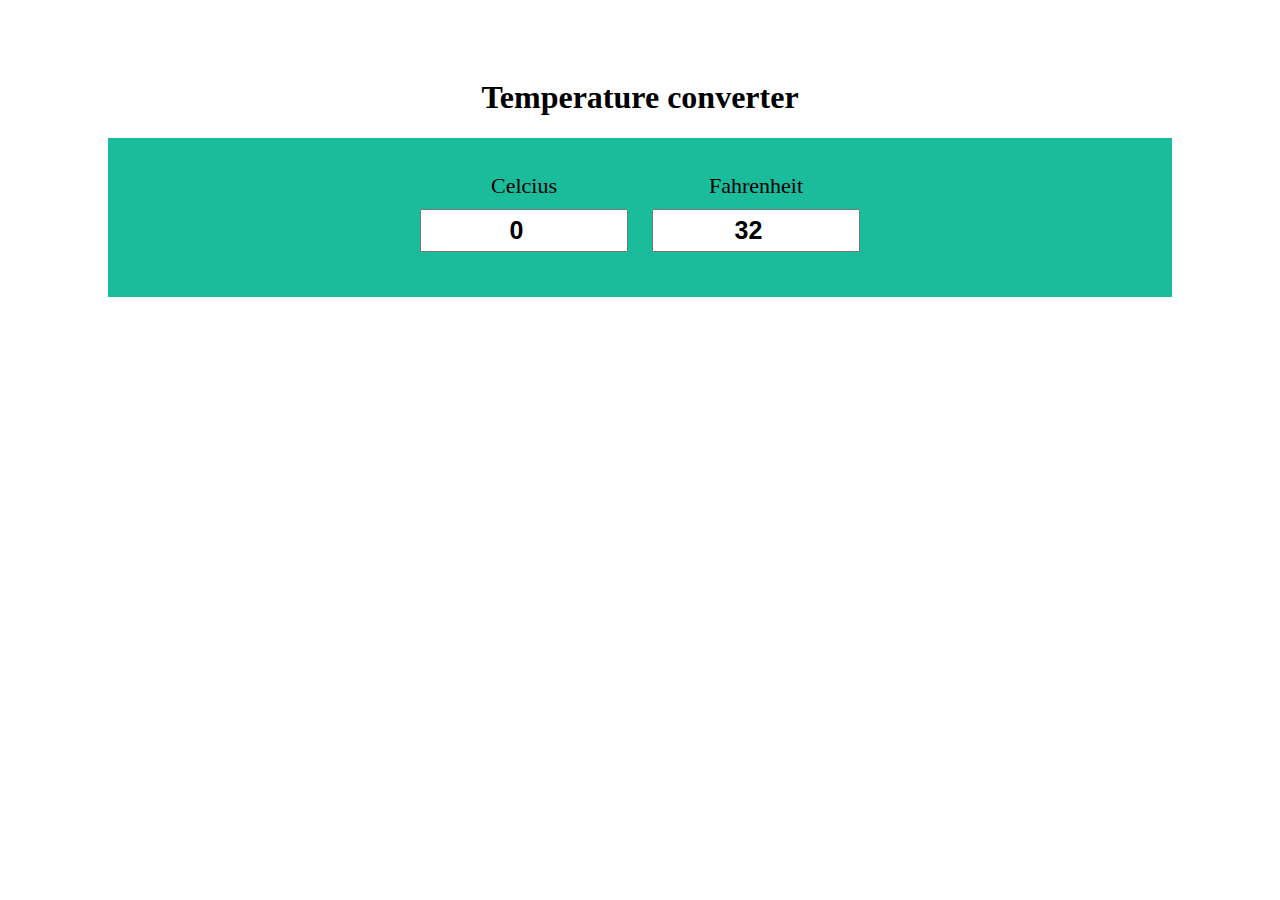
<file: project-1 temperature celcius/index.html>
<!DOCTYPE html>
<html lang="en">
  <head>
    <meta charset="UTF-8" />
    <meta http-equiv="X-UA-Compatible" content="IE=edge" />
    <meta name="viewport" content="width=device-width, initial-scale=1.0" />
    <title>temperature celcius project</title>
    <style>
      body {
        padding: 50px 100px;
      }
      h1 {
        text-align: center;
      }
      #container {
        text-align: center;
        background-color: #1abc9c;
        padding: 35px;
      }
      .input-div {
        display: inline-block;
      }
      .inp {
        padding: 5px 12px;
        margin: 10px;
        font-size: 25px;
        font-weight: bold;
        width: 180px;
        text-align: center;
      }
      label {
        font-size: 22px;
      }
    </style>
  </head>
  <body>
    <h1>Temperature converter</h1>
    <div id="container">
      <div class="input-div">
        <label>Celcius</label> <br />
        <input type="number" value="0" id="cel" class="inp" />
      </div>
      <div class="input-div">
        <label>Fahrenheit</label><br />
        <input type="number" value="32" id="fah" class="inp" />
      </div>
    </div>
    <script>
      var cel = document.getElementById("cel");
      var fah = document.getElementById("fah");

      cel.addEventListener("input", function () {
        let c = this.value;
        let f = (c * 9) / 5 + 32;
        if (!Number.isInteger(f)) {
          f = f.toFixed(4);
        }
        fah.value = f;
      });
      fah.addEventListener("input", function () {
        let f = this.value;
        let c = ((f - 32) * 5) / 9;
        if (!Number.isInteger(c)) {
          c = c.toFixed(4);
        }
        cel.value = c;
      });
    </script>
  </body>
</html>
</file>
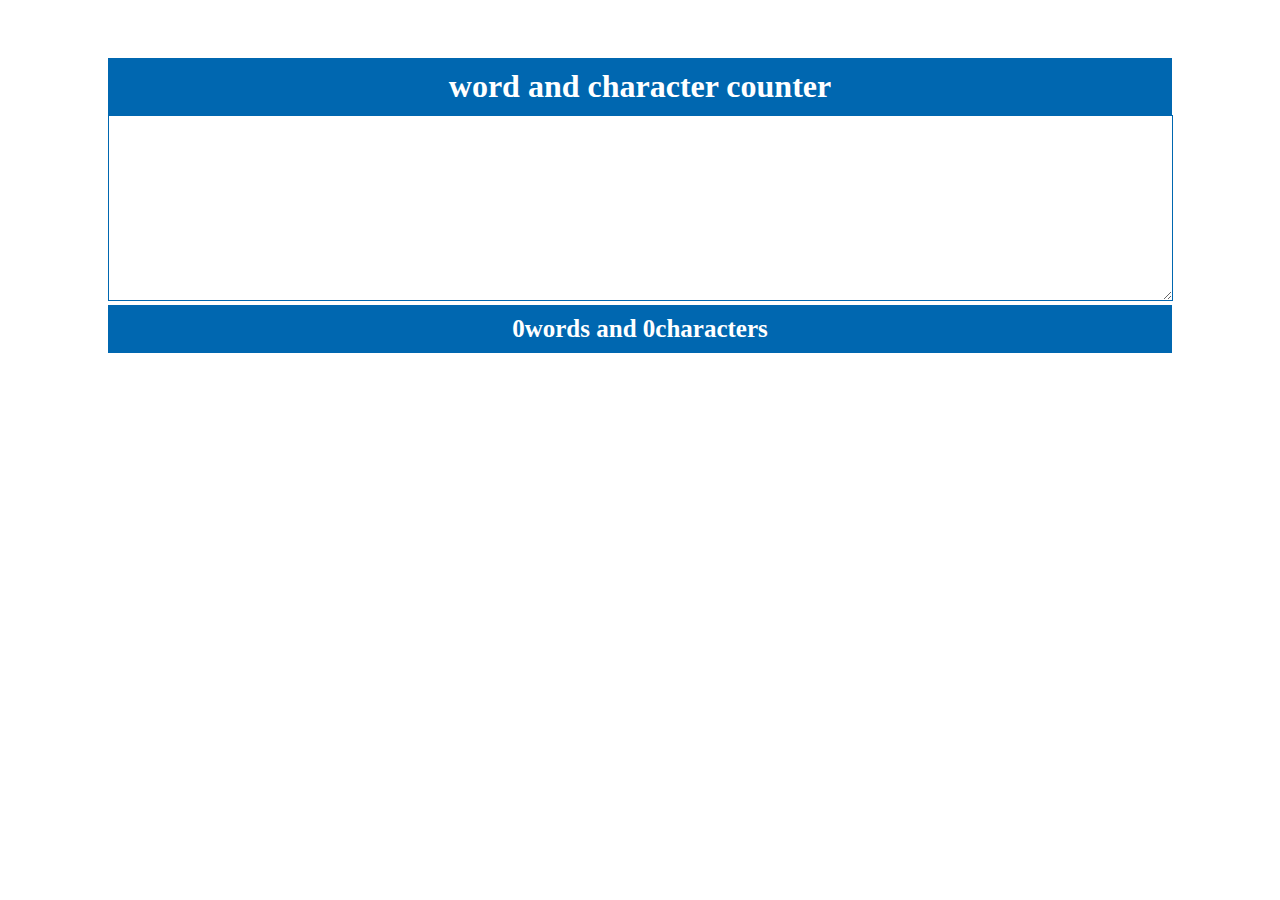
<file: project-2 Word counter-/index.html>
<!DOCTYPE html>
<html lang="en">
  <head>
    <meta charset="UTF-8" />
    <meta http-equiv="X-UA-Compatible" content="IE=edge" />
    <meta name="viewport" content="width=device-width, initial-scale=1.0" />
    <title>Word Counter</title>
    <style>
      body {
        padding: 50px 100px;
      }
      h1 {
        text-align: center;
        background-color: #0067b0;
        color: white;
        padding: 10px;
        margin: 0px;
      }
      #textbox {
        width: 99.5%;
        border-color: #0067b0;
        font-size: 15px;
      }
      p {
        text-align: center;
        background-color: #0067b0;
        font-size: 25px;
        font-weight: bold;
        margin: 0px;
        color: white;
        padding: 10px;
      }
    </style>
  </head>
  <body>
    <h1>word and character counter</h1>
    <textarea id="textbox" cols="30" rows="10"></textarea>
    <p><span id="word">0</span>words and <span id="char">0</span>characters</p>
    <script>
      let textbox = document.getElementById("textbox");
      textbox.addEventListener("input", function () {
        var text = this.value;
        let char = text.length;
        document.getElementById("char").innerHTML = char;

        text = text.trim();
        let words = text.split(" ");
        let cleanlist = words.filter(function (elm) {
          return elm != "";
        });
        console.log("clanlist");
        document.getElementById("word").innerHTML = cleanlist.length;
      });
    </script>
  </body>
</html>
</file>
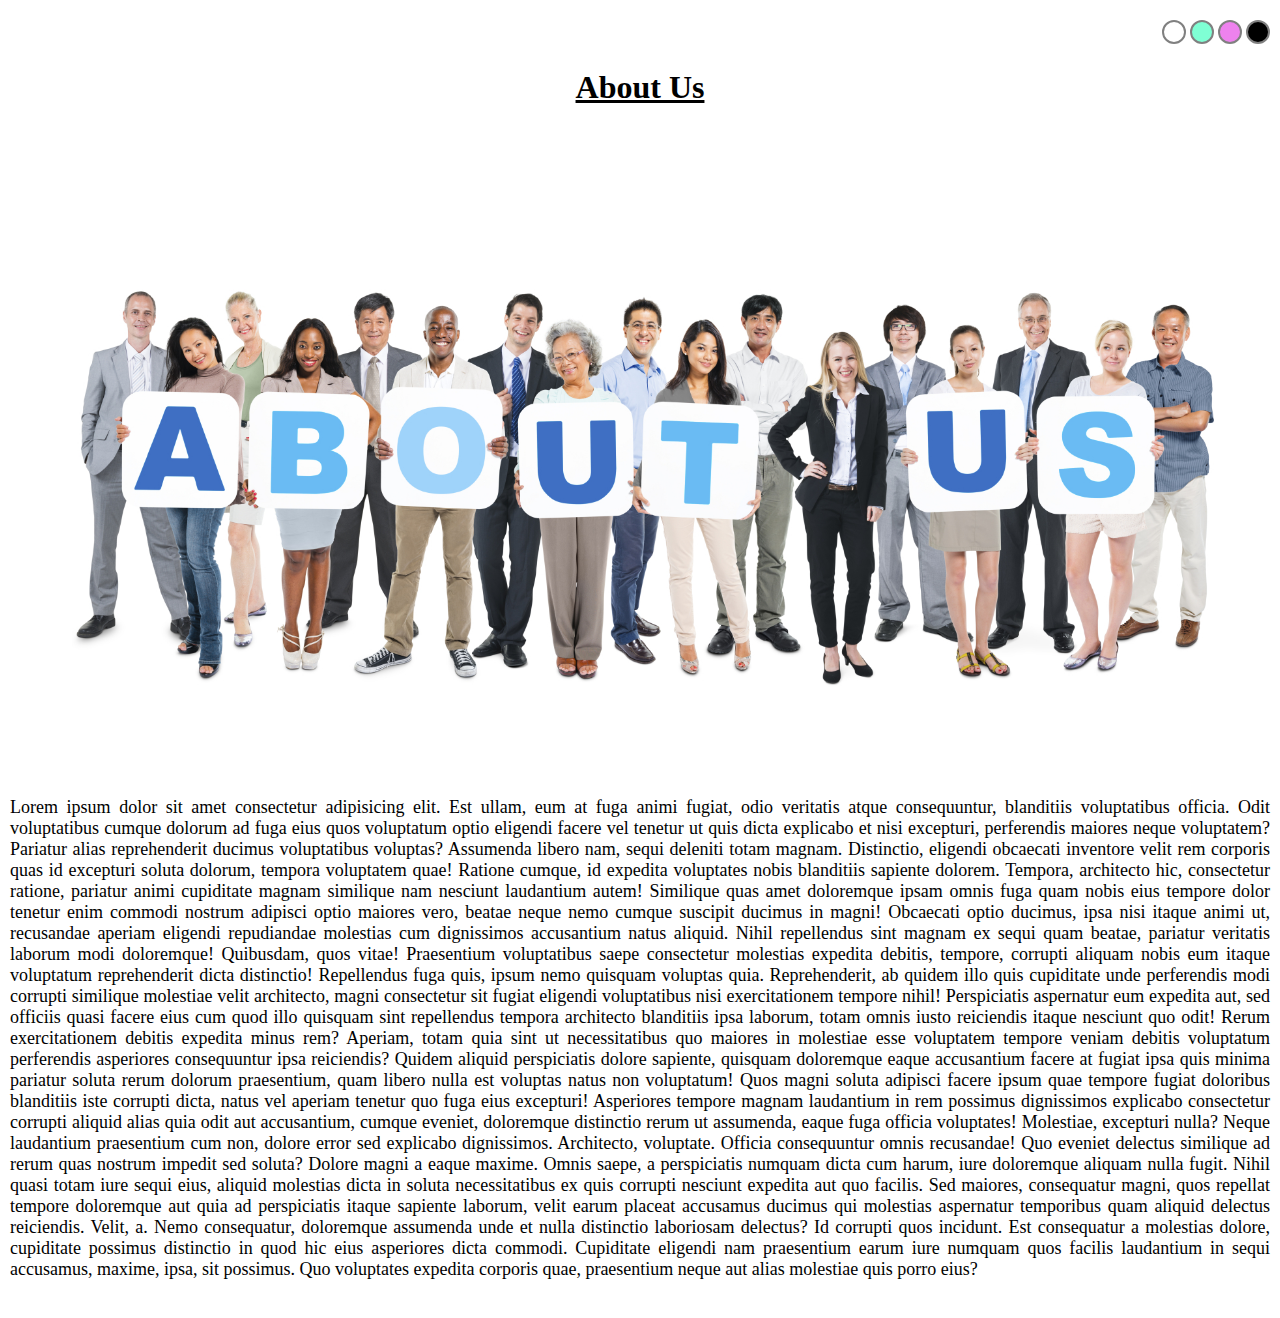
<file: project-3 background changer/index.html>
<!DOCTYPE html>
<html lang="en">
  <head>
    <meta charset="UTF-8" />
    <meta http-equiv="X-UA-Compatible" content="IE=edge" />
    <meta name="viewport" content="width=device-width, initial-scale=1.0" />
    <title>Background changer</title>
    <style>
      body {
        margin: 0px;
        padding: 20px 10px;
      }
      h1 {
        text-align: center;
        text-decoration: underline;
      }
      img {
        width: 100%;
        height: auto;
        margin: 0 auto;
      }
      p {
        font-size: 18px;
        text-align: justify;
      }
      .btn {
        width: 20px;
        height: 20px;
        display: inline-block;
        border: 2px solid grey;
        border-radius: 50%;
        cursor: pointer;
      }
      #white {
        background-color: white;
      }
      #aqua {
        background-color: aquamarine;
      }
      #voilet {
        background-color: violet;
      }
      #black {
        background-color: black;
      }
      #color-switcher {
        text-align: right;
      }
    </style>
  </head>
  <body>
    <div id="color-switcher">
      <span class="btn" id="white" onclick="changeBG('#ffffff')"></span>
      <span class="btn" id="aqua" onclick="changeBG('#7fffd4')"></span>
      <span class="btn" id="voilet" onclick="changeBG('#ce9aff')"></span>
      <span class="btn" id="black" onclick="changeBG('#000000')"></span>
    </div>
    <h1 class="text">About Us</h1>
    <img src="image.jpg" alt="" />
    <p class="text">
      Lorem ipsum dolor sit amet consectetur adipisicing elit. Est ullam, eum at
      fuga animi fugiat, odio veritatis atque consequuntur, blanditiis
      voluptatibus officia. Odit voluptatibus cumque dolorum ad fuga eius quos
      voluptatum optio eligendi facere vel tenetur ut quis dicta explicabo et
      nisi excepturi, perferendis maiores neque voluptatem? Pariatur alias
      reprehenderit ducimus voluptatibus voluptas? Assumenda libero nam, sequi
      deleniti totam magnam. Distinctio, eligendi obcaecati inventore velit rem
      corporis quas id excepturi soluta dolorum, tempora voluptatem quae!
      Ratione cumque, id expedita voluptates nobis blanditiis sapiente dolorem.
      Tempora, architecto hic, consectetur ratione, pariatur animi cupiditate
      magnam similique nam nesciunt laudantium autem! Similique quas amet
      doloremque ipsam omnis fuga quam nobis eius tempore dolor tenetur enim
      commodi nostrum adipisci optio maiores vero, beatae neque nemo cumque
      suscipit ducimus in magni! Obcaecati optio ducimus, ipsa nisi itaque animi
      ut, recusandae aperiam eligendi repudiandae molestias cum dignissimos
      accusantium natus aliquid. Nihil repellendus sint magnam ex sequi quam
      beatae, pariatur veritatis laborum modi doloremque! Quibusdam, quos vitae!
      Praesentium voluptatibus saepe consectetur molestias expedita debitis,
      tempore, corrupti aliquam nobis eum itaque voluptatum reprehenderit dicta
      distinctio! Repellendus fuga quis, ipsum nemo quisquam voluptas quia.
      Reprehenderit, ab quidem illo quis cupiditate unde perferendis modi
      corrupti similique molestiae velit architecto, magni consectetur sit
      fugiat eligendi voluptatibus nisi exercitationem tempore nihil!
      Perspiciatis aspernatur eum expedita aut, sed officiis quasi facere eius
      cum quod illo quisquam sint repellendus tempora architecto blanditiis ipsa
      laborum, totam omnis iusto reiciendis itaque nesciunt quo odit! Rerum
      exercitationem debitis expedita minus rem? Aperiam, totam quia sint ut
      necessitatibus quo maiores in molestiae esse voluptatem tempore veniam
      debitis voluptatum perferendis asperiores consequuntur ipsa reiciendis?
      Quidem aliquid perspiciatis dolore sapiente, quisquam doloremque eaque
      accusantium facere at fugiat ipsa quis minima pariatur soluta rerum
      dolorum praesentium, quam libero nulla est voluptas natus non voluptatum!
      Quos magni soluta adipisci facere ipsum quae tempore fugiat doloribus
      blanditiis iste corrupti dicta, natus vel aperiam tenetur quo fuga eius
      excepturi! Asperiores tempore magnam laudantium in rem possimus
      dignissimos explicabo consectetur corrupti aliquid alias quia odit aut
      accusantium, cumque eveniet, doloremque distinctio rerum ut assumenda,
      eaque fuga officia voluptates! Molestiae, excepturi nulla? Neque
      laudantium praesentium cum non, dolore error sed explicabo dignissimos.
      Architecto, voluptate. Officia consequuntur omnis recusandae! Quo eveniet
      delectus similique ad rerum quas nostrum impedit sed soluta? Dolore magni
      a eaque maxime. Omnis saepe, a perspiciatis numquam dicta cum harum, iure
      doloremque aliquam nulla fugit. Nihil quasi totam iure sequi eius, aliquid
      molestias dicta in soluta necessitatibus ex quis corrupti nesciunt
      expedita aut quo facilis. Sed maiores, consequatur magni, quos repellat
      tempore doloremque aut quia ad perspiciatis itaque sapiente laborum, velit
      earum placeat accusamus ducimus qui molestias aspernatur temporibus quam
      aliquid delectus reiciendis. Velit, a. Nemo consequatur, doloremque
      assumenda unde et nulla distinctio laboriosam delectus? Id corrupti quos
      incidunt. Est consequatur a molestias dolore, cupiditate possimus
      distinctio in quod hic eius asperiores dicta commodi. Cupiditate eligendi
      nam praesentium earum iure numquam quos facilis laudantium in sequi
      accusamus, maxime, ipsa, sit possimus. Quo voluptates expedita corporis
      quae, praesentium neque aut alias molestiae quis porro eius?
    </p>
    <script>
      function changeBG(color) {
        document.body.style.background = color;
        let txt = document.getElementsByClassName("text");
        if (color == "#000000") {
          for (let elm of txt) {
            elm.style.color = "white";
          }
        } else {
          for (let elm of txt) {
            elm.style.color = "black";
          }
        }
      }
    </script>
  </body>
</html>
</file>
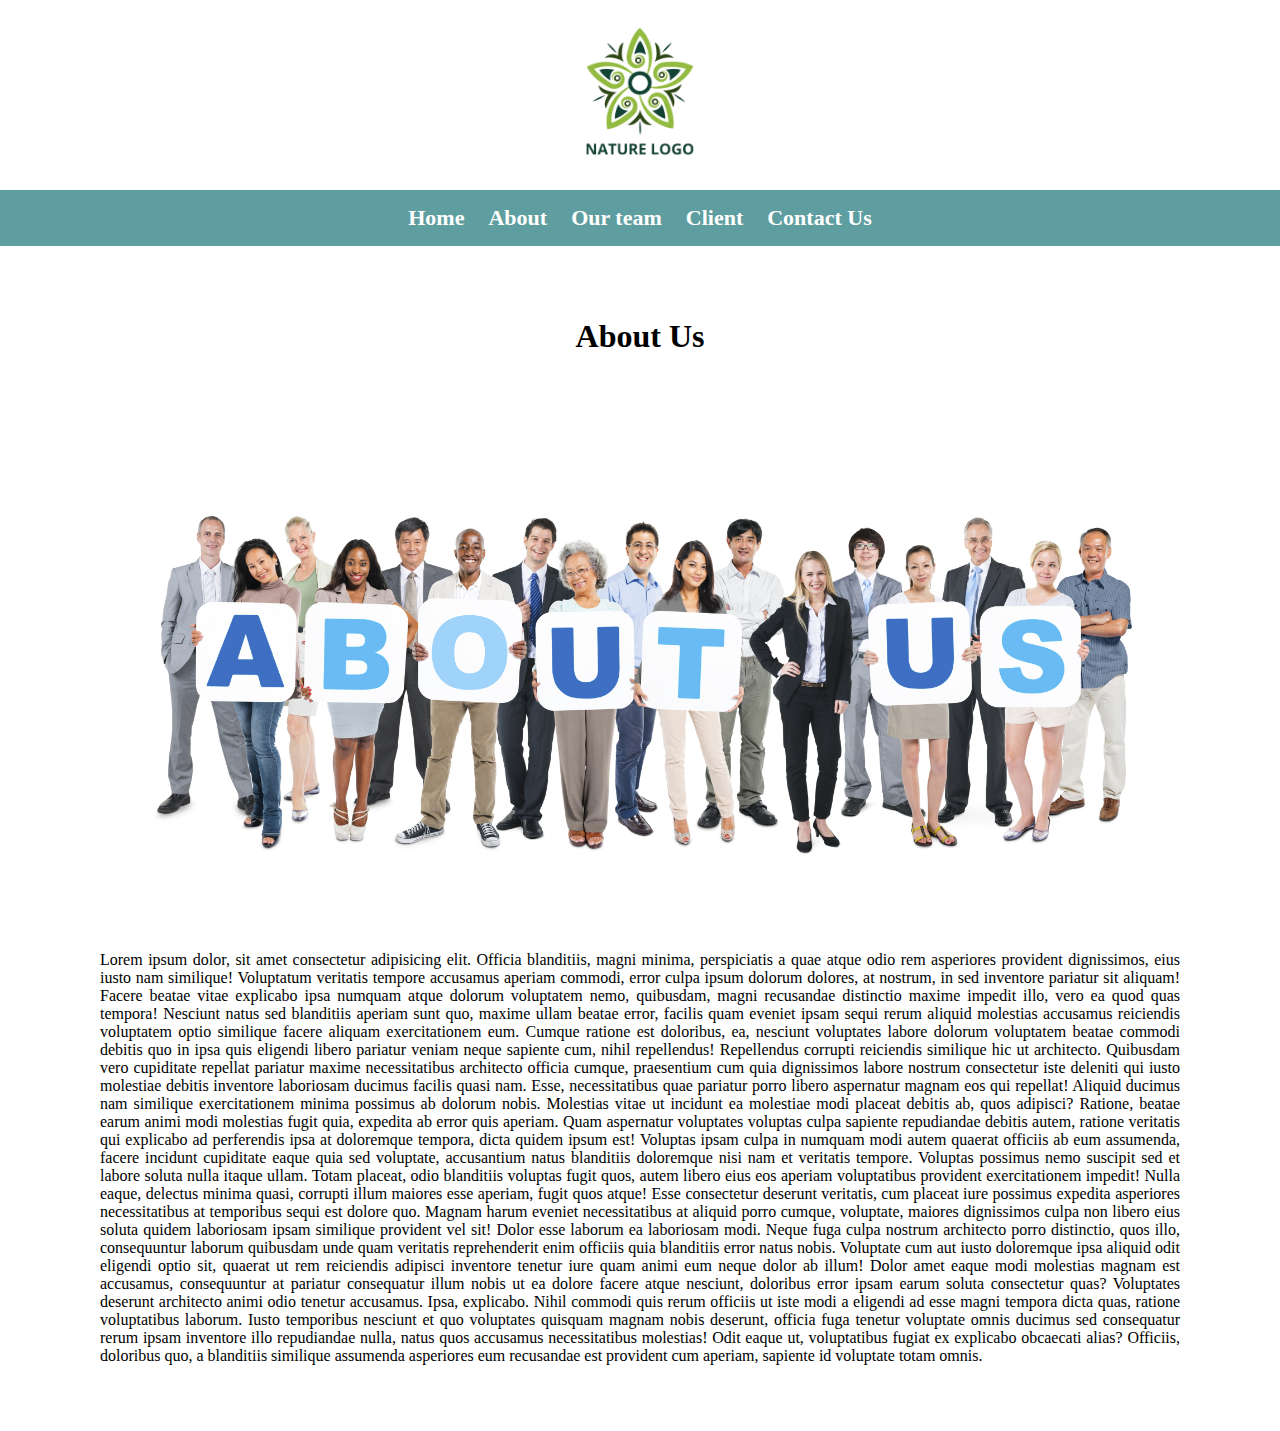
<file: project-4 sticky menu/index.html>
<!DOCTYPE html>
<html lang="en">
  <head>
    <meta charset="UTF-8" />
    <meta http-equiv="X-UA-Compatible" content="IE=edge" />
    <meta name="viewport" content="width=device-width, initial-scale=1.0" />
    <title>sticky menu</title>
    <style>
      body {
        margin: 0px;
      }
      #header {
        text-align: center;
      }
      #logo {
        width: 250px;
        height: auto;
      }
      #menu-bar {
        text-align: center;
        background-color: cadetblue;
      }
      #menu-bar li {
        display: inline-block;
        padding: 15px 10px;
        color: white;
        font-size: 22px;
        font-weight: bold;
      }
      #container {
        text-align: center;
        padding: 50px 100px;
      }
      #about-img {
        width: 100%;
      }
      p {
        text-align: justify;
      }
      .sticky {
        position: fixed;
        top: 0px;
        width: 100%;
      }
    </style>
  </head>
  <body>
    <div id="header">
      <img src="images/logo.png" id="logo" alt="" />
    </div>
    <nav id="menu-bar">
      <li>Home</li>
      <li>About</li>
      <li>Our team</li>
      <li>Client</li>
      <li>Contact Us</li>
    </nav>
    <div id="container">
      <h1>About Us</h1>
      <img id="about-img" src="images/image.jpg" alt="" />
      <p>
        Lorem ipsum dolor, sit amet consectetur adipisicing elit. Officia
        blanditiis, magni minima, perspiciatis a quae atque odio rem asperiores
        provident dignissimos, eius iusto nam similique! Voluptatum veritatis
        tempore accusamus aperiam commodi, error culpa ipsum dolorum dolores, at
        nostrum, in sed inventore pariatur sit aliquam! Facere beatae vitae
        explicabo ipsa numquam atque dolorum voluptatem nemo, quibusdam, magni
        recusandae distinctio maxime impedit illo, vero ea quod quas tempora!
        Nesciunt natus sed blanditiis aperiam sunt quo, maxime ullam beatae
        error, facilis quam eveniet ipsam sequi rerum aliquid molestias
        accusamus reiciendis voluptatem optio similique facere aliquam
        exercitationem eum. Cumque ratione est doloribus, ea, nesciunt
        voluptates labore dolorum voluptatem beatae commodi debitis quo in ipsa
        quis eligendi libero pariatur veniam neque sapiente cum, nihil
        repellendus! Repellendus corrupti reiciendis similique hic ut
        architecto. Quibusdam vero cupiditate repellat pariatur maxime
        necessitatibus architecto officia cumque, praesentium cum quia
        dignissimos labore nostrum consectetur iste deleniti qui iusto molestiae
        debitis inventore laboriosam ducimus facilis quasi nam. Esse,
        necessitatibus quae pariatur porro libero aspernatur magnam eos qui
        repellat! Aliquid ducimus nam similique exercitationem minima possimus
        ab dolorum nobis. Molestias vitae ut incidunt ea molestiae modi placeat
        debitis ab, quos adipisci? Ratione, beatae earum animi modi molestias
        fugit quia, expedita ab error quis aperiam. Quam aspernatur voluptates
        voluptas culpa sapiente repudiandae debitis autem, ratione veritatis qui
        explicabo ad perferendis ipsa at doloremque tempora, dicta quidem ipsum
        est! Voluptas ipsam culpa in numquam modi autem quaerat officiis ab eum
        assumenda, facere incidunt cupiditate eaque quia sed voluptate,
        accusantium natus blanditiis doloremque nisi nam et veritatis tempore.
        Voluptas possimus nemo suscipit sed et labore soluta nulla itaque ullam.
        Totam placeat, odio blanditiis voluptas fugit quos, autem libero eius
        eos aperiam voluptatibus provident exercitationem impedit! Nulla eaque,
        delectus minima quasi, corrupti illum maiores esse aperiam, fugit quos
        atque! Esse consectetur deserunt veritatis, cum placeat iure possimus
        expedita asperiores necessitatibus at temporibus sequi est dolore quo.
        Magnam harum eveniet necessitatibus at aliquid porro cumque, voluptate,
        maiores dignissimos culpa non libero eius soluta quidem laboriosam ipsam
        similique provident vel sit! Dolor esse laborum ea laboriosam modi.
        Neque fuga culpa nostrum architecto porro distinctio, quos illo,
        consequuntur laborum quibusdam unde quam veritatis reprehenderit enim
        officiis quia blanditiis error natus nobis. Voluptate cum aut iusto
        doloremque ipsa aliquid odit eligendi optio sit, quaerat ut rem
        reiciendis adipisci inventore tenetur iure quam animi eum neque dolor ab
        illum! Dolor amet eaque modi molestias magnam est accusamus,
        consequuntur at pariatur consequatur illum nobis ut ea dolore facere
        atque nesciunt, doloribus error ipsam earum soluta consectetur quas?
        Voluptates deserunt architecto animi odio tenetur accusamus. Ipsa,
        explicabo. Nihil commodi quis rerum officiis ut iste modi a eligendi ad
        esse magni tempora dicta quas, ratione voluptatibus laborum. Iusto
        temporibus nesciunt et quo voluptates quisquam magnam nobis deserunt,
        officia fuga tenetur voluptate omnis ducimus sed consequatur rerum ipsam
        inventore illo repudiandae nulla, natus quos accusamus necessitatibus
        molestias! Odit eaque ut, voluptatibus fugiat ex explicabo obcaecati
        alias? Officiis, doloribus quo, a blanditiis similique assumenda
        asperiores eum recusandae est provident cum aperiam, sapiente id
        voluptate totam omnis.
      </p>
    </div>
    <script>
      window.addEventListener("scroll", function () {
        let navbar = document.getElementById("menu-bar");
        if (window.pageYOffset >= 190) {
          navbar.classList.add("sticky");
        } else {
          navbar.classList.remove("sticky");
        }
      });
    </script>
  </body>
</html>
</file>
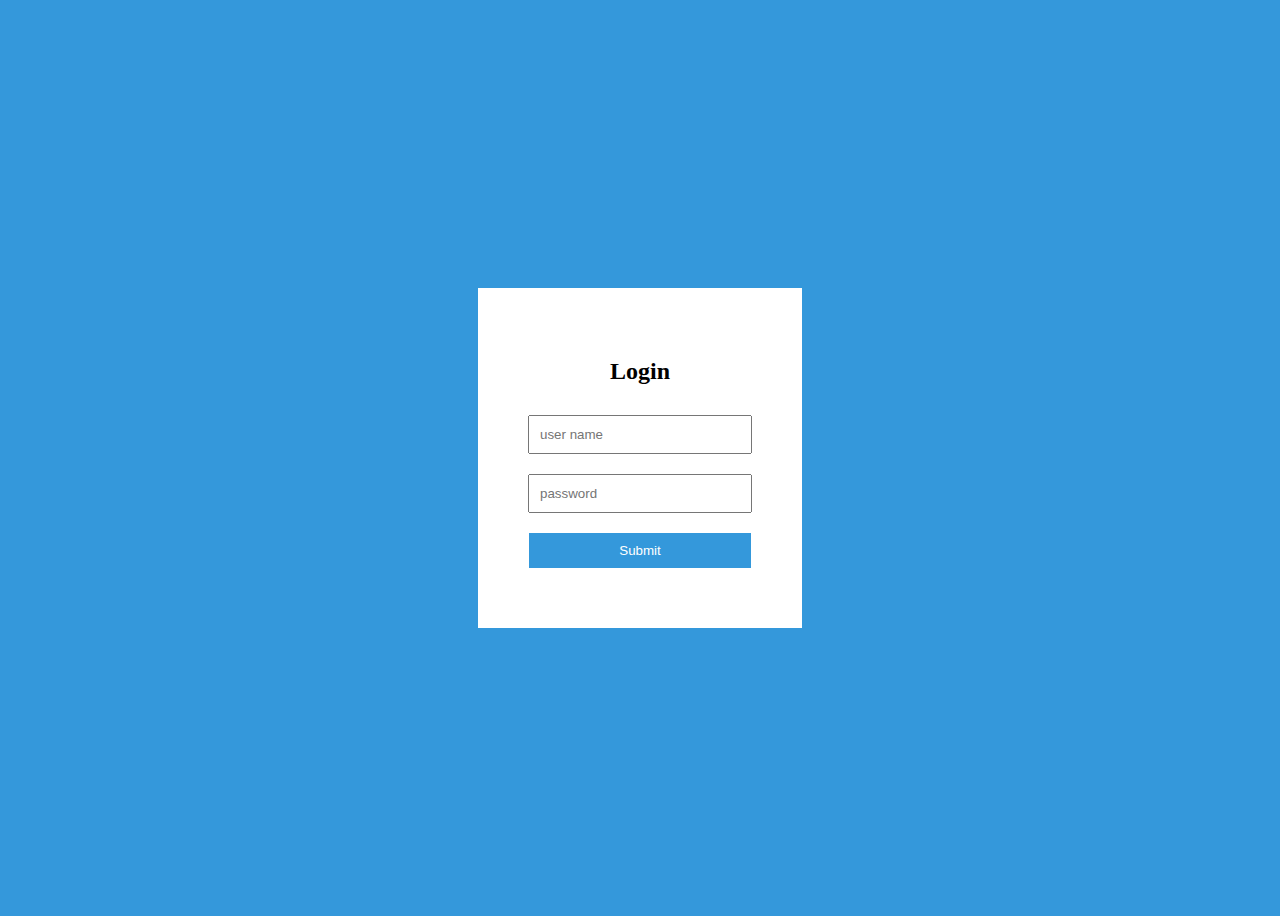
<file: project-5 form validation/index.html>
<!DOCTYPE html>
<html lang="en">
  <head>
    <meta charset="UTF-8" />
    <meta http-equiv="X-UA-Compatible" content="IE=edge" />
    <meta name="viewport" content="width=device-width, initial-scale=1.0" />
    <title>Form validation</title>
    <style>
      body {
        background-color: #3498db;
        display: flex;
        justify-content: center;
        align-items: center;
        height: 100vh;
      }
      #form-container {
        background-color: white;
        padding: 50px;
        text-align: center;
      }
      h2 {
        margin-right: 0px 0px 10px 0px;
      }
      input {
        width: 200px;
        margin: 10px 0px;
        padding: 10px;
      }
      input[type="submit"] {
        width: 222px;
        background-color: #3498db;
        border: 0px;
        color: white;
        cursor: pointer;
      }
      .error {
        color: red;
        margin: 0px;
        text-align: left;
      }
    </style>
  </head>
  <body>
    <div id="form-container">
      <h2>Login</h2>
      <form action="" onsubmit="return validateForm()">
        <input type="text" placeholder="user name" id="username" /> <br />
        <p id="userError" class="error"></p>
        <input type="password" placeholder="password" id="password" /><br />
        <p id="passError" class="error"></p>
        <input type="submit" />
      </form>
    </div>
    <script>
      let username = document.getElementById("username");
      let password = document.getElementById("password");
      let flag = 1;

      function validateForm() {
        if (username.value == "") {
          document.getElementById("userError").innerHTML = "user Name is empty";
          flag = 0;
        } else if (username.value.length < 3) {
          document.getElementById("userError").innerHTML =
            "user Name required min 3 char";
          flag = 0;
        } else {
          document.getElementById("userError").innerHTML = "";
          flag = 1;
        }
        if (password.value == "") {
          document.getElementById("passError").innerHTML = "password is empty";
          flag = 0;
        } else {
          document.getElementById("passError").innerHTML = "";
          flag = 1;
        }
        if (flag) {
          return true;
        } else {
          return false;
        }
      }
    </script>
  </body>
</html>
</file>
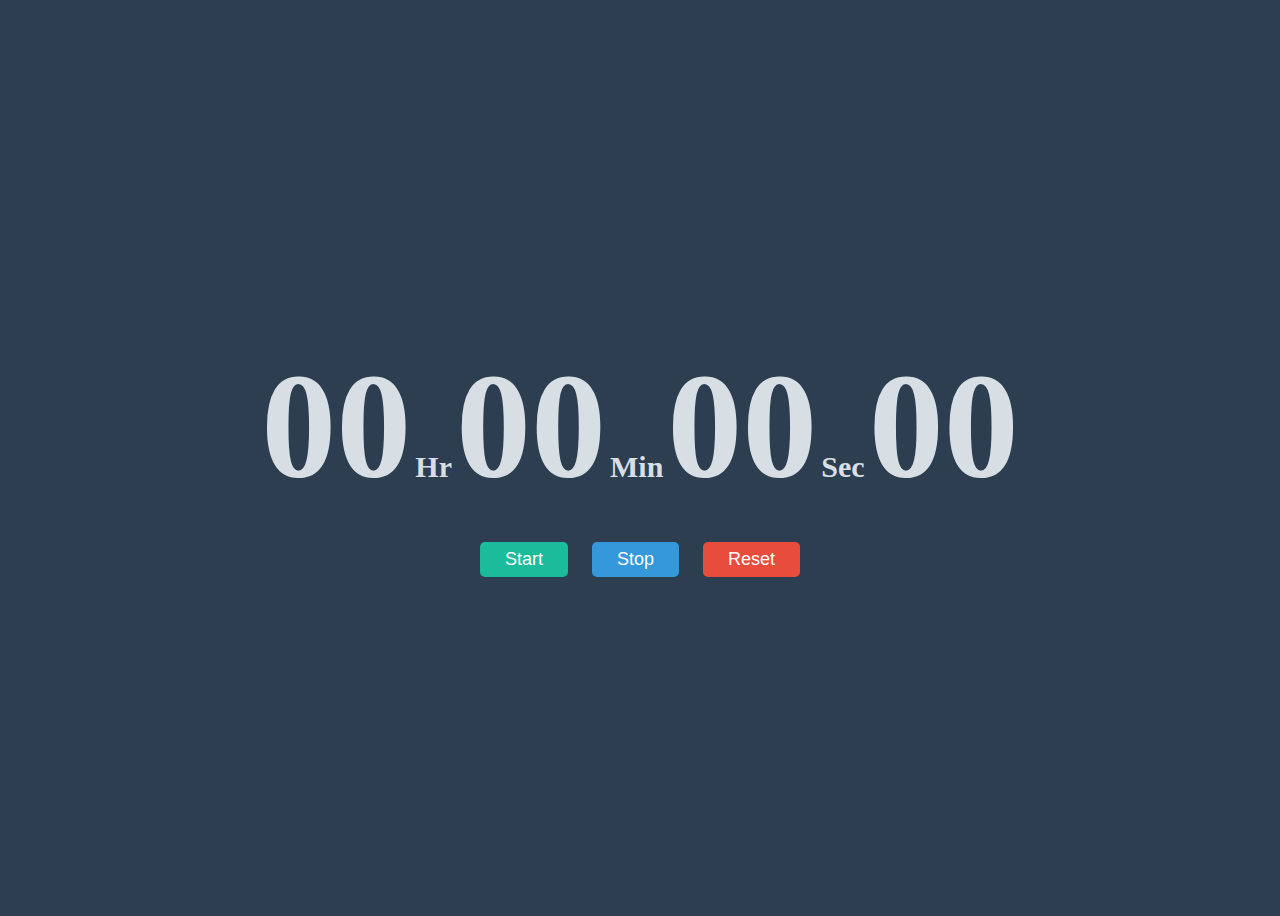
<file: project-6 stop watch/index.html>
<!DOCTYPE html>
<html lang="en">
  <head>
    <meta charset="UTF-8" />
    <meta http-equiv="X-UA-Compatible" content="IE=edge" />
    <meta name="viewport" content="width=device-width, initial-scale=1.0" />
    <title>Stop watch</title>
    <link rel="stylesheet" href="style.css" />
  </head>
  <body>
    <div id="container">
      <div id="time">
        <span class="digit" id="hr">00</span>
        <span class="txt">Hr</span>
        <span class="digit" id="min">00</span>
        <span class="txt">Min</span>
        <span class="digit" id="sec">00</span>
        <span class="txt">Sec</span>
        <span class="digit" id="count">00</span>
      </div>
      <div id="btn-container">
        <button class="btn" id="start" onclick="start()">Start</button>
        <button class="btn" id="stop" onclick="stop()">Stop</button>
        <button class="btn" id="reset" onclick="reset()">Reset</button>
      </div>
    </div>
    <script src="script.js"></script>
  </body>
</html>
</file>
<file: project-6 stop watch/style.css>
body{
    background-color: #2c3e50;
    display: flex;
    justify-content: center;
    align-items: center;
    height: 100vh;
}
#container{
    color:#d7dfe4 ;
}
.digit{
    font-size: 150px;
    font-weight: bold;
}
.txt{
    font-size: 30px;
    font-weight: bold;
}
#btn-container{
    text-align: center;
    margin-top: 30px;
}
.btn{
    padding: 7px 25px;
    font-size:18px ;
    margin: 0px 10px;
    color: white;
    border: 0px;
    cursor: pointer;
    border-radius: 5px;
}
#start{
    background-color: #1abc9c;
}
#stop{
    background-color: #3498db;
}
#reset{
    background-color: #e74c3c;
}
</file>
